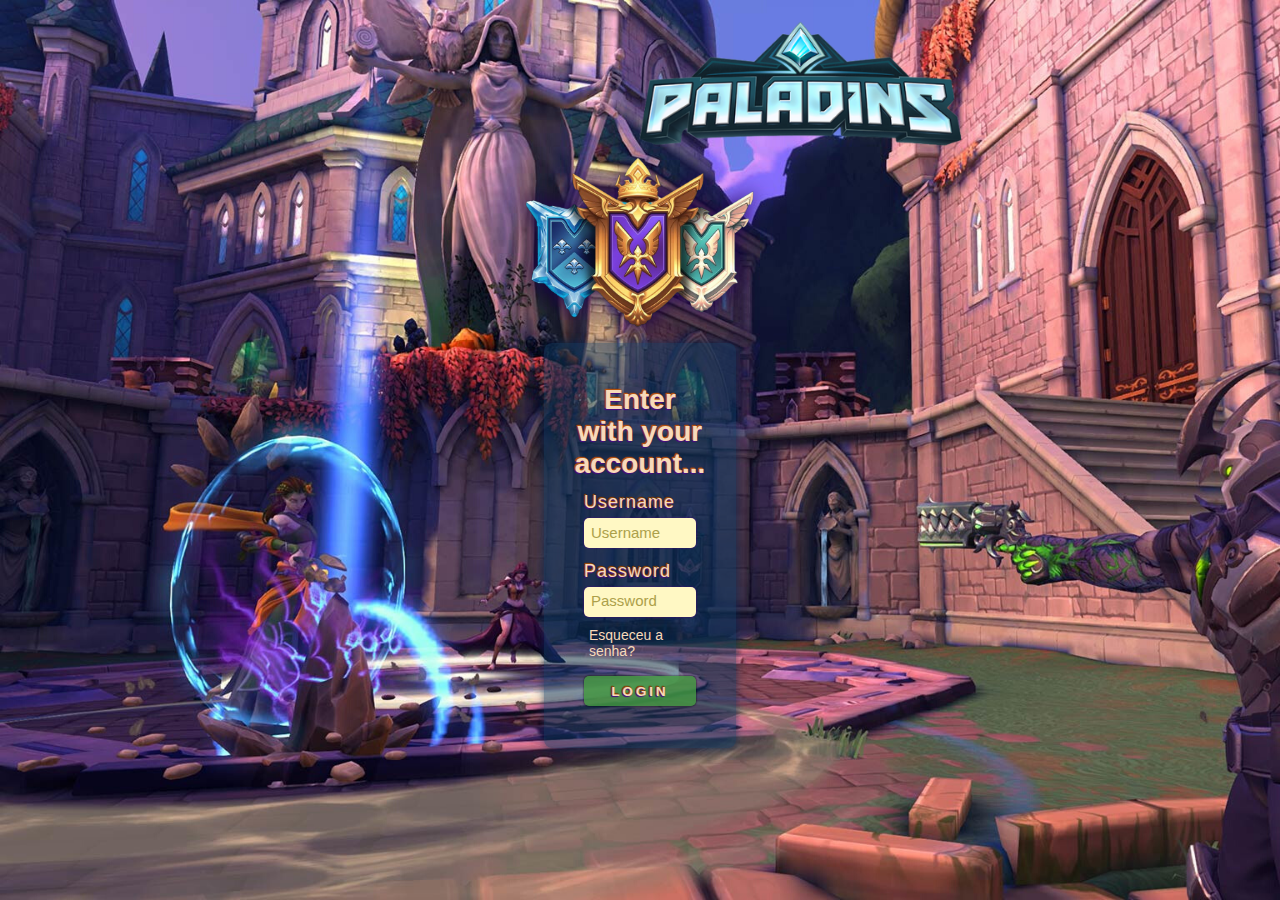
<file: login_paladins/index.html>
<!DOCTYPE html>
<html lang="en">

<head>
    <meta charset="UTF-8">
    <meta http-equiv="X-UA-Compatible" content="IE=edge">
    <meta name="viewport" content="width=device-width, initial-scale=1.0">
    <link rel="stylesheet" href="style.css">
    <title>Paladins: Login</title>
</head>

<body>
    <div class="main-login">
        <!-- esqueda -->
        <div class="left-login">

        </div>
        <!-- meio -->
        <div class="midle-login">
            <img class="elos-paladins" src="img/elos-paladins.png" alt="elos-paladins">
            <div class="card-login">
                <h1>Enter with your account...</h1>
                <div class="textfield">
                    <label for="username">Username</label>
                    <input type="text" name="username" placeholder="Username">
                </div>
                <div class="textfield">
                    <label for="password">Password</label>
                    <input type="password" name="password" placeholder="Password">
                    <a href="">Esqueceu a senha?</a>
                </div>
                <button class="btn-login">Login</button>
            </div>
        </div>
        <!-- direita -->
        <div class="right-login">

        </div>
    </div>
</body>

</html>
</file>
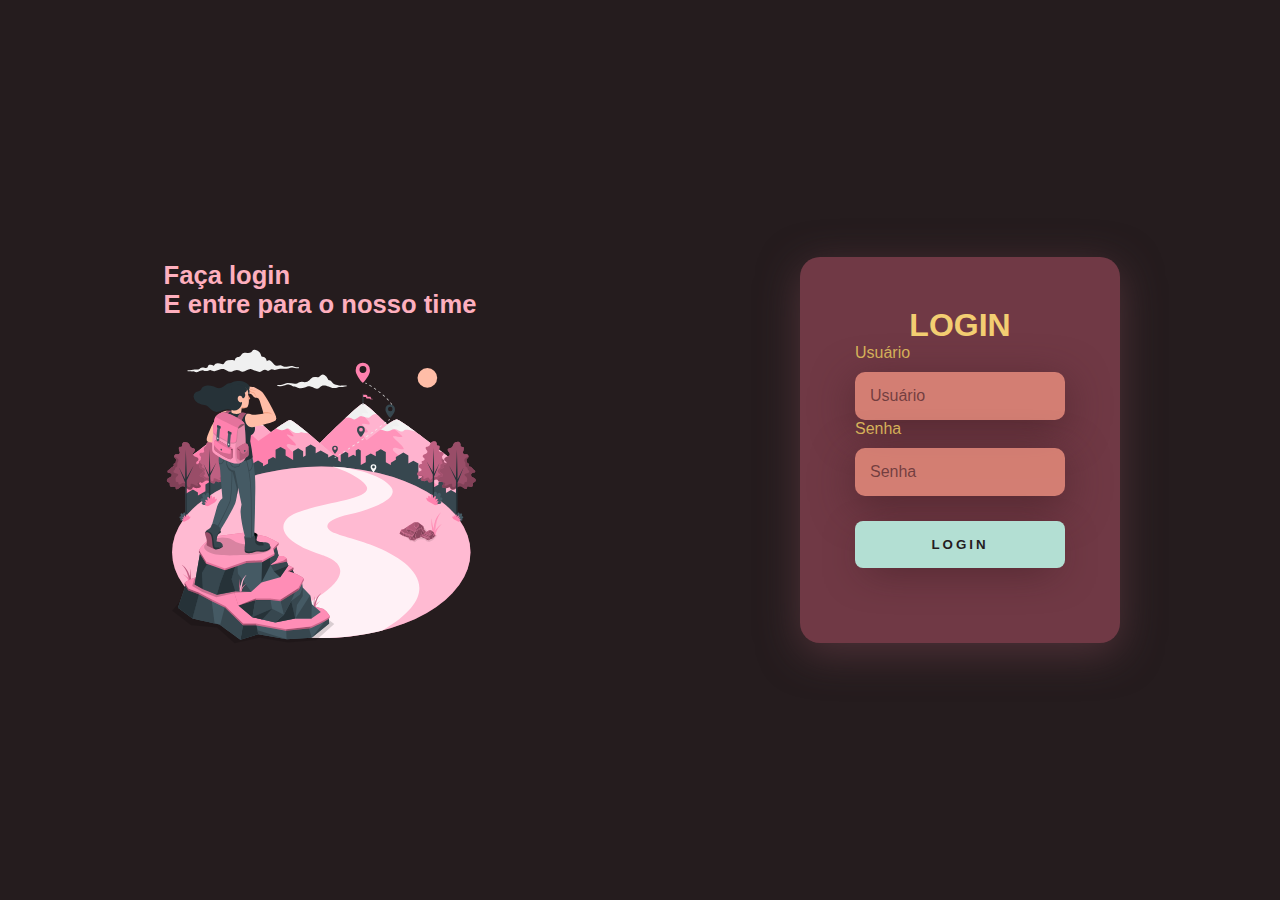
<file: tela_login/index.html>
<!DOCTYPE html>
<html lang="en">

<head>
    <meta charset="UTF-8">
    <meta http-equiv="X-UA-Compatible" content="IE=edge">
    <meta name="viewport" content="width=device-width, initial-scale=1.0">
    <link rel="stylesheet" href="style.css">
    <title>Login</title>
</head>

<body>
    <div class="main-login">
        <div class="left-login">
            <h1>Faça login <br>E entre para o nosso time</h1>
            <img src="jornada.svg" class="left-login-image" alt="jornada_senhora">
        </div>
        <div class="right-login">
            <div class="card-login">
                <h1>LOGIN</h1>
                <div class="textfield">
                    <label for="usuario">Usuário</label>
                    <input type="text" name="usuario" placeholder="Usuário">
                </div>
                <div class="textfield">
                    <label for="senha">Senha</label>
                    <input type="password" name="senha" placeholder="Senha">
                </div>
                <button class="btn-login">Login</button>
            </div>
        </div>
    </div>
</body>

</html>
</file>
<file: login_paladins/style.css>
/* @import url('https://fonts.googleapis.com/css2?family=Roboto+Slab&display=swap'); */
/* @import url('https://fonts.googleapis.com/css2?family=Roboto+Slab&display=swap'); */
@import url('https://fonts.googleapis.com/css2?family=Roboto+Slab&display=swap');

body {
    margin: 0;
    width: 100%;
    background: url(img/paladins-fundo-3.png);
    background-size: cover;
    background-repeat: no-repeat;
    font-family: 'Open Sans', sans-serif;
    text-size-adjust: 20px;
    /* font-family: 'PT Sans Caption', sans-serif; */

    /* background-color:#121e36; */
}

body * {
    box-sizing: border-box;
}

h1 {
    margin: 0;
}

/* PRINCIPAL */
.main-login {
    width: 100vw;
    height: 100vh;
    display: flex;
    justify-content: center;
    align-items: center;
    /* border: 2px solid black; */
}

/* ----------------------------- */
/* divisao da tela */
/* MEIO */
.midle-login {
    width: 30vw;
    height: 100vh;
    display: flex;
    justify-content: center;
    align-items: center;
    /* border: 2px solid black; */
    flex-direction: column;
    /* background-color: blanchedalmond; */
    gap: 10px;

}

/* ESQUEDO */
.left-login {
    width: 35vw;
    height: 100vh;
    display: flex;
    /* border: 2px solid black; */
}

/* DIREITO */
.right-login {
    width: 35vw;
    height: 100vh;
    display: flex;
    /* border: 2px solid black; */
}

/* ----------------------------- */

.elos-paladins{
    height: 180px;
    filter: drop-shadow(0px 0px 10px #1f0052);
}

.card-login {
    display: flex;
    justify-content: space-around;
    align-items: center;
    flex-direction: column;
    width: 50%;
    height: 45%;
    padding: 35px 40px;
    background-color: rgba(14, 58, 99, 0.527) ;
    
    /* background-color:#f1c9ca83; */
    box-shadow: 0px 0px 10px #002452ad;
    box-sizing: border-box;
    border-radius: 8px;
}

.card-login>h1 {
    text-align: center;
    font-size: 28px;
    color: #f7daba;
    text-shadow: -1px -1px 1px rgb(179, 87, 13),
        -1px 1px 1px rgb(78, 10, 133),
        -1px -1px 1px rgb(206, 58, 13),
        -1px 0px 1px rgb(14, 3, 71);
}

.textfield {
    width: 100%;
    display: flex;
    align-items: flex-start;
    flex-direction: column;
    gap: 5px;
}

.textfield>label {
    font-size: 18px;
    color:#f7daba;
    letter-spacing: 1px;
    text-shadow: -1px -1px 1px rgb(179, 87, 13),
        -1px 1px 1px rgb(78, 10, 133),
        -1px -1px 1px rgb(0, 0, 0),
        -1px 0px 1px rgb(0, 0, 0);
}

.textfield>input {
    display: flex;
    width: 100%;
    height: 30px;
    border-radius: 5px;
    outline: none;
    border: none;
    box-shadow: 0px 0px 2px rgb(80, 0, 145);
    background-color: #FFF8C4;
}

.textfield>input::placeholder {
    color: #aca04a;
    font-size: 15px;
    padding: 5px;
}

.textfield > a{
    font-size: 14px;
    align-self:flex-end;
    color:#f7daba;
    text-decoration: none;
    padding: 5px;
}

.btn-login {
    width: 100%;
    display: flex;
    justify-content: center;
    align-items: center;
    height: 30px;
    border-radius: 5px;
    outline: none;
    border: none;
    box-shadow: 0px 0px 2px black;
    text-shadow: -1px -1px 1px rgb(179, 87, 13),
        -1px 1px 1px rgb(78, 10, 133),
        -1px -1px 1px rgb(0, 0, 0),
        -1px 0px 1px rgb(0, 0, 0);
    font-weight: 800;
    text-transform: uppercase;
    letter-spacing: 3px;
    color:#f7daba;
    background-color: #439840d0;
    cursor: pointer;
}
</file>
<file: tela_login/style.css>
@import url('https://fonts.googleapis.com/css2?family=Roboto+Slab&display=swap');

body{
    margin: 0;
    font-family: 'Noto Sans', sans-serif;
}

body * {
    box-sizing: border-box;
}

.main-login{
    width: 100vw;
    height: 100vh;
    background-color: #251C1E;
    display: flex;
    justify-content: center;
    align-items: center;
}

.left-login{
    width: 50vw;
    height: 100vh;
    display: flex;
    justify-content: center;
    align-items: center;
    flex-direction: column;
}

.left-login > h1{
    color: #FEAFBE;
    font-size: 2vw;
}

.left-login-image{
    width: 25vw;
}

.right-login{
    width: 50vw;
    height: 100vh;
    display: flex;
    justify-content: center;
    align-items: center;
}

.card-login{
    width: 50%;
    display: flex;
    justify-content: center;
    align-items: center;
    flex-direction: column;
    padding: 50px 55px;
    background-color: #703945;
    border-radius: 20px;
    box-shadow: 0px 10px 40px #633c44af;
}

.card-login > h1{
    color: #f3ce72;
    font-weight: 800;
    margin: 0;
}

.textfield{
    width: 100%;
    display: flex;
    flex-direction: column;
    align-items: flex-start;
    justify-content: center;
}

.textfield > input{
    width: 100%;
    border: none;
    border-radius: 10px;
    padding: 15px;
    background-color: #ec907ecc;
    color: #f0ffffde;
    font-size: 12pt;
    box-shadow: 0px 10px 40px #472128af;
    outline: none;
    box-sizing: border-box;
}

.textfield > label{
    color: #DBB75C;
    margin-bottom: 10px;
}

.textfield > input::placeholder{
    color: #472128af;
}

/* botao de login */
.btn-login{
    width: 100%;
    padding: 16px 0px;
    margin:25px;
    border: none;
    border-radius: 8px;
    outline: none;
    text-transform: uppercase;
    font-weight: 800;
    letter-spacing: 3px;
    color: #251C1E;
    background-color: #B3DFD3;
    cursor: pointer;
    box-shadow: 0px 10px 40px -12px #301419af;
}

/* outras telas menores */
@media only screen and (max-width: 950px){
    .card-login{
        width: 85%;
    }
}
/* para celular */
@media only screen and (max-width: 600px){
    .main-login{
        flex-direction: column;
    }
    .left-login > h1{
        display: none;
    }

    .left-login{
        width: 100%;
        height: auto;
    }

    .right-login{
        width: 100%;
        height: auto;
    }

    .left-login-image{
        width: 50vw;
    }

    .card-login{
        width: 90%;
    }
}
</file>
